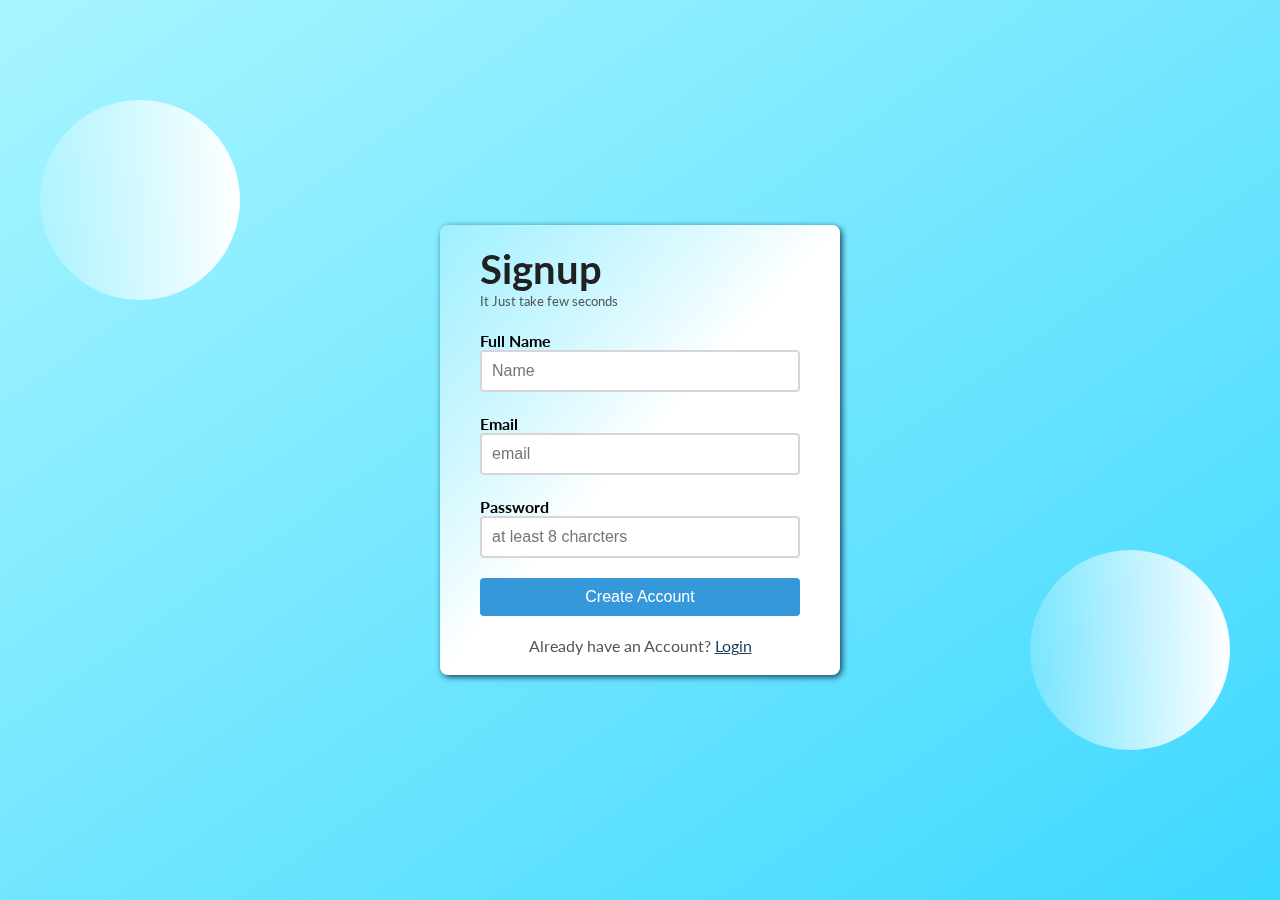
<file: sinup/signup.html>
<!DOCTYPE html>
<html lang="en">

<head>
    <meta charset="UTF-8">
    <meta http-equiv="X-UA-Compatible" content="IE=edge">
    <meta name="viewport" content="width=device-width, initial-scale=1.0">
    <title>Sinup</title>
    <link rel="stylesheet" href="signup_style.css">

    <!-- linking fonts from google fonts -->
    <link rel="preconnect" href="https://fonts.googleapis.com">
    <link rel="preconnect" href="https://fonts.gstatic.com" crossorigin>
    <link href="https://fonts.googleapis.com/css2?family=Lato:wght@400;700&display=swap" rel="stylesheet">
</head>

<body>
    <div class="outer-box">
        <div class="inner-box">
            <header class="signup-header">
                <h1>Signup</h1>
                <p>It Just take few seconds</p>
            </header>
            <main class="signup-body">
                <form action="#">
                    <p>
                        <label for="fullname">Full Name</label>
                        <input type="text" id="fullname" placeholder="Name" required>
                    </p>
                    <p>
                        <label for="email">Email</label>
                        <input type="email" id="email" placeholder="email">
                    </p>
                    <p>
                        <label for="password">Password</label>
                        <input type="password" id="password" placeholder="at least 8 charcters">
                    </p>
                    <p>
                        <input type="submit" id="submit" value="Create Account">
                    </p>
                </form>
            </main>

            <footer class="signup-footer">
                <p>Already have an Account? <a href="#">Login</a></p>
            </footer>
        </div>
        <div class="circle c1"></div>
        <div class="circle c2"></div>
    </div>

</body>

</html>
</file>
<file: sinup/signup_style.css>
* {
    margin: 0;
    padding: 0;
    box-sizing: border-box;

}

body{
    font-family:'Lato', sans-serif ;
}

.outer-box{
    width: 100vw;
    height: 100vh;
    background: linear-gradient(to top left, #3ed8ff, #a8f5ff);

}
.inner-box{
    width:400px;
    margin:0 auto;
    position: relative;
    top: 40%;
    transform: translateY(-30%);
    padding: 20px 40px;
    background-color:#ffffffcc;
    background: linear-gradient(to top left, #ffffffff, #ffffffff, #ffffff33);
    backdrop-filter:blur(8px) ;
    border-radius: 8px ;
    box-shadow: 2px 2px 6px #173f5b ;
    z-index: 2;
}

.signup-header h1{
    font-size: 2.5rem;
    color: #212121;
}
.signup-header p{
    font-size: 0.8rem;
    color:#555;
}

.signup-body{
    margin: 20px 0;
}
.signup-body p{
    margin: 20px 0;
}
.signup-body p label{
    display: block;
    padding-top: 2px;
    font-weight: bold;
}
.signup-body p input{
    width: 100%;
    padding: 10px;
    border: 2px solid #cccc;
    border-radius: 4px;
    font-size: 1rem;
}
.signup-body p input[type="submit"] {
    background-color: #3498db;
    border: none;
    color: white;
    cursor: pointer;
}
.signup-body p input[type="submit"]:hover {
    background-color: #173f5b;
}
.signup-footer p{
    color: #555;
    text-align: center;
}
.signup-footer p a {
    color: #173f5b;
}
.circle
{
    width: 200px;
    height: 200px;
    border-radius: 100px;
    background: linear-gradient(to right, #ffffff33, #ffffffff);
    position: absolute;
}
.c1 {
    top: 100px;
    left: 40px;
}

.c2 {
    bottom: 150px;
    right: 50px;
}
</file>
